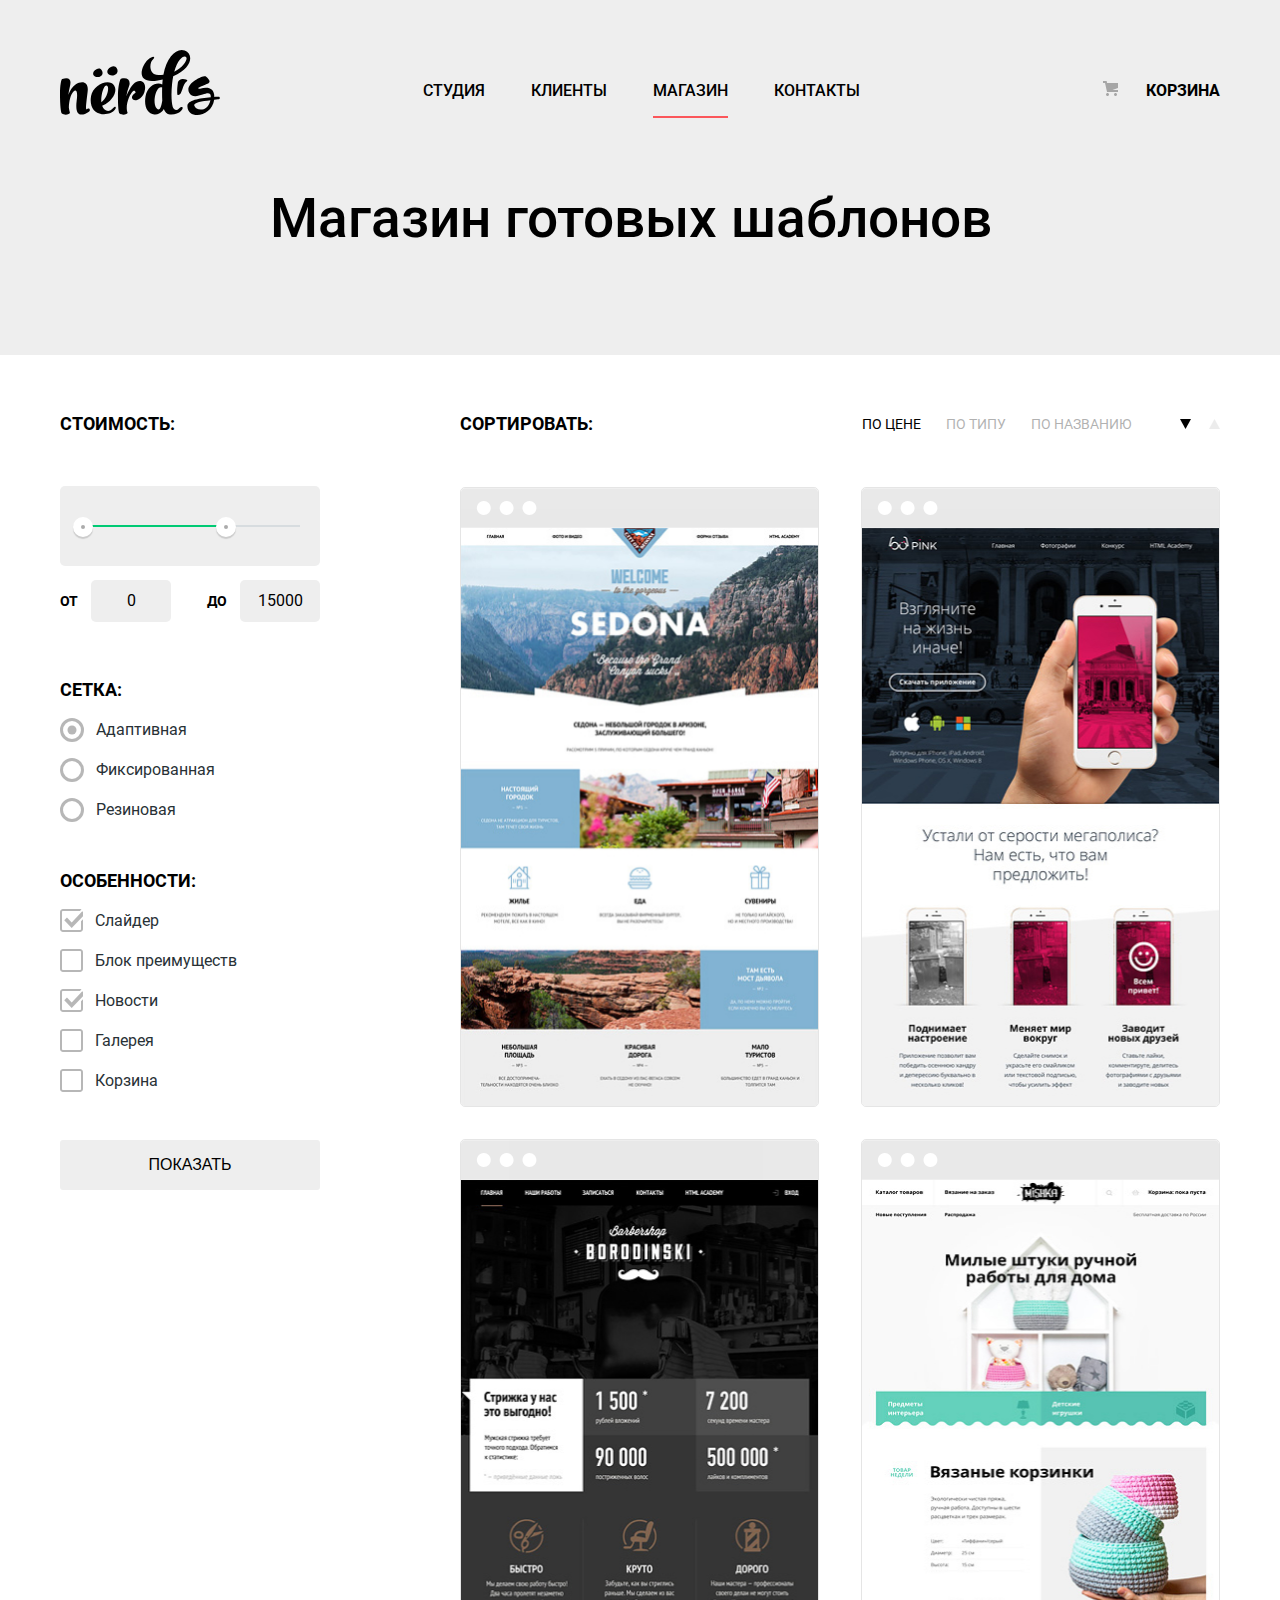
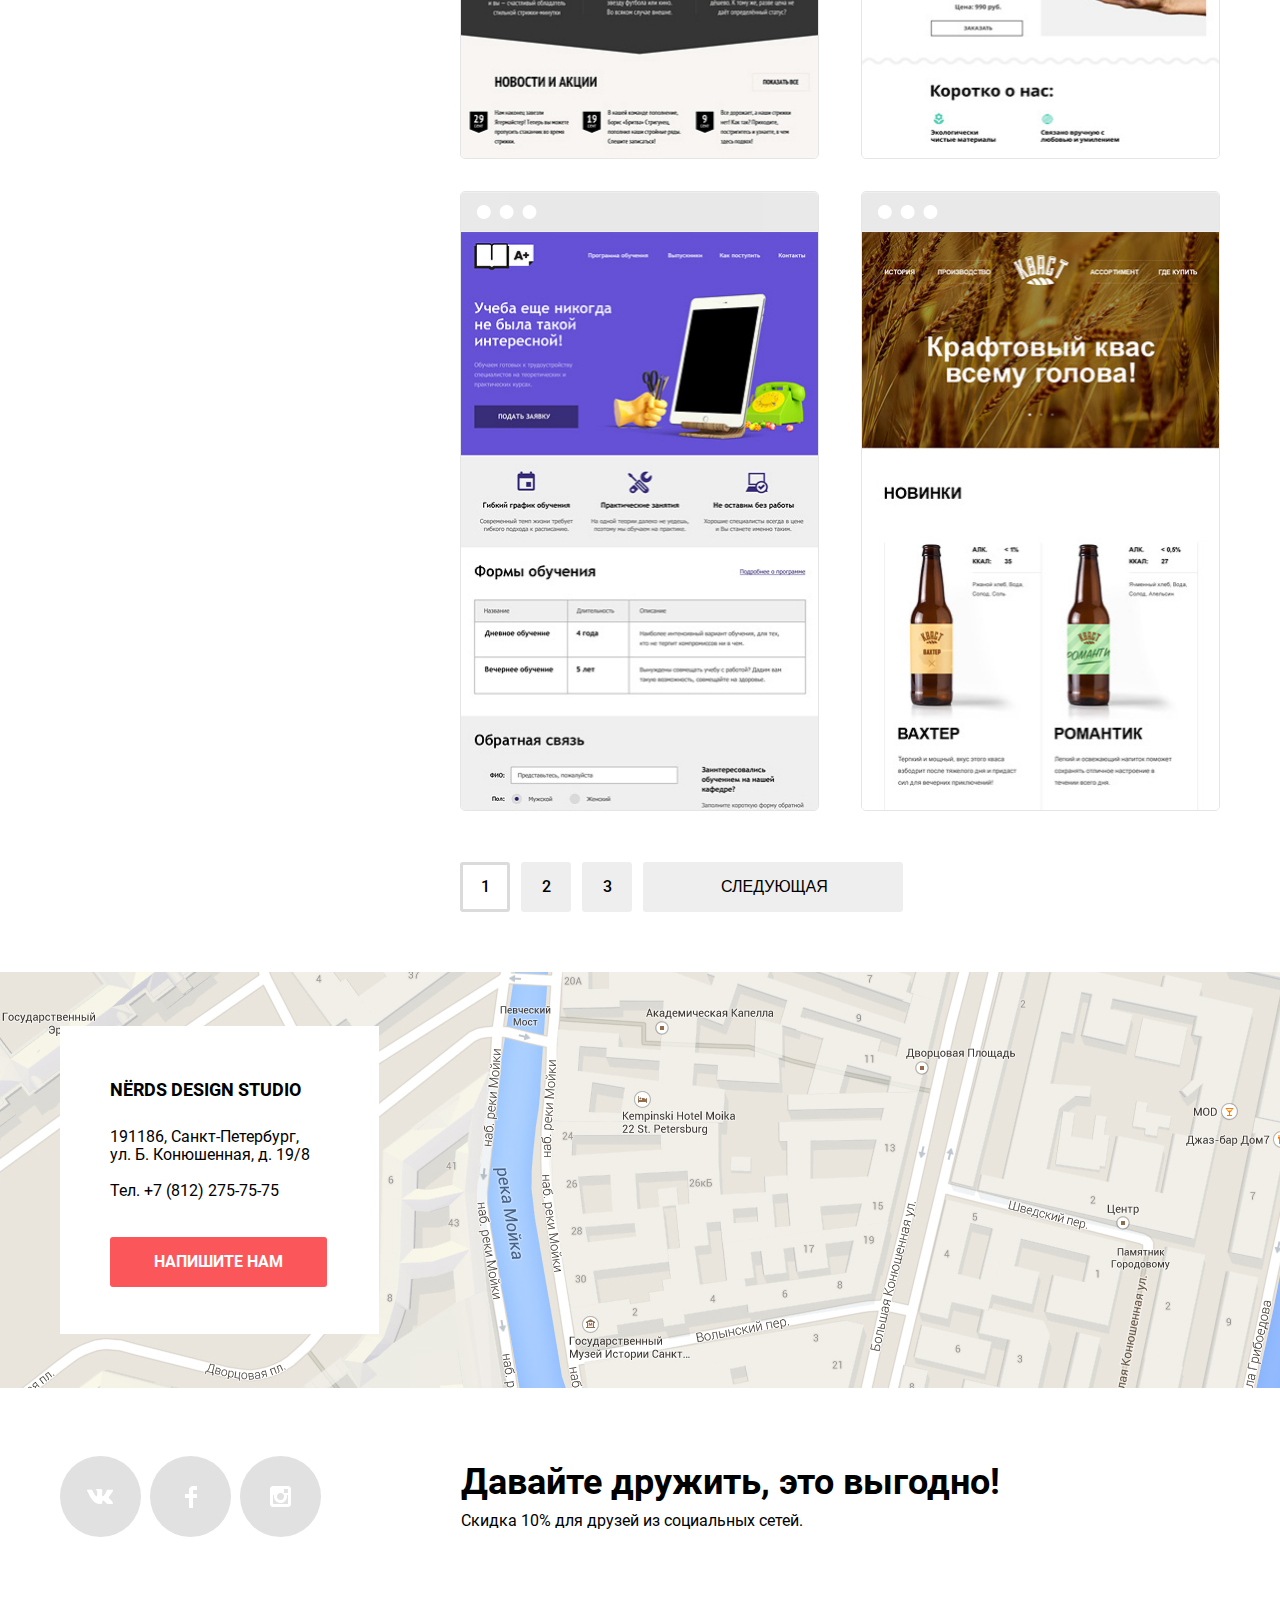
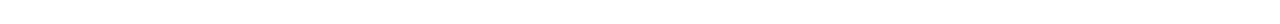
<file: catalog.html>
<!DOCTYPE html>
<html class="page" lang="ru">

<head>
  <meta charset="UTF-8">
  <title>Дизайн студия Нердс</title>
  <link rel="stylesheet" href="https://fonts.googleapis.com/css2?family=Roboto:wght@400;500;700&display=swap">
  <link rel="normalize.css" href="./normalize.css">
  <link rel="stylesheet" href="./css/style.css">
  <link rel="icon" href="./favicon.ico">
  <link rel="icon" href="./img/favicon32.svg" type="image/svg+xml">
  <link rel="apple-touch-icon" href="./img/favicon152.svg">
</head>

<body class="page-body">
  <header class="main-header main-header-catalog">
    <div class="container">
      <nav class="main-navigation">
        <a href="index.html" class="main-header-logo">
          <svg class="nerds-logo" width="160" height="66" viewBox="0 0 160 66" xmlns="http://www.w3.org/2000/svg">
            <path fill-rule="evenodd" clip-rule="evenodd"
              d="M48.031 24.783C51.682 28.757 59.647 25.158 57.062 19.861C55.336 16.305 52.75 17.13 50.904 18.041C47.208 19.82 46.509 23.088 48.031 24.783ZM42.105 22.002C44.481 26.868 37.168 30.173 33.813 26.523C32.415 24.968 33.058 21.963 36.449 20.33C38.146 19.494 40.522 18.734 42.105 22.002ZM157.936 50.374C156.715 50.5332 155.442 50.6425 154.221 50.7474L154.179 50.751V50.807C151.764 68.171 127.991 71.038 127.4 57.406C127.131 51.239 138.993 49.456 150.798 48.318C151.007 42.9112 147.233 44.1234 142.648 45.5959C137.829 47.1437 132.115 48.979 129.19 43.717C124.171 34.692 143.822 25.779 145.918 27.615C152.271 33.1766 149.4 34.2063 144.727 35.8824L144.539 35.95C135.049 39.36 138.748 40.057 140.028 39.676C147.597 37.423 154.394 38.636 154.34 47.993C154.955 47.9419 155.557 47.9025 156.154 47.8634L156.154 47.8634C156.807 47.8207 157.452 47.7784 158.097 47.722C160.403 47.507 160.564 50.157 157.936 50.374ZM150.422 51.13C141.298 52.158 133.409 53.566 134.269 56.485C135.985 62.058 147.846 63.303 150.422 51.13ZM117.79 34.23C116.975 39.88 116.996 45.881 117.678 45.918C118.012 45.937 119.982 45.572 120.617 44.411C121.226 43.2934 121.794 41.7543 122.388 40.141L122.388 40.1409L122.388 40.1409L122.388 40.1408L122.388 40.1407L122.388 40.1406L122.388 40.1405C123.586 36.8907 124.895 33.3397 126.883 32.324C129.725 30.873 118.795 27.279 117.79 34.23ZM28.883 62.666C20.964 68.004 14.664 66.825 16.671 51.818C18.121 40.914 15.723 40.297 13.549 42.376C10.704 45.073 8.921 52.099 8.865 58.788C9.12323 60.3951 9.45828 61.9889 9.869 63.564C10.203 65.194 4.962 66.879 1.895 64.575C0.837 63.79 0 55.865 0 45.131C0 36.307 1.171 30.236 2.23 29.956C10.259 27.765 11.542 31.304 9.813 37.937C9.12537 40.5343 8.65871 43.1851 8.418 45.861C10.091 41.197 12.489 37.376 15.221 35.688C22.637 31.024 28.826 33.215 27.655 42.489C25.648 59.069 25.481 61.316 27.265 60.024C29.496 58.45 30.945 61.262 28.883 62.666ZM41.766 65.142C47.176 65.761 52.807 64.074 54.982 60.59C56.821 57.667 55.316 56.655 53.197 59.015C48.737 64.131 44.109 61.826 42.158 56.655L42.66 56.487C52.082 52.721 57.992 42.493 54.257 36.704C49.126 28.723 33.069 35.86 31.061 47.045C29.221 57.386 34.016 64.299 41.766 65.142ZM41.377 53.172C47.232 49.013 49.183 39.852 47.566 37.267C45.838 34.57 42.492 38.784 41.321 49.013C41.21 50.474 41.21 51.878 41.377 53.172ZM77.125 51.051C79.188 50.376 81.494 48.499 83.091 45.992C83.538 45.289 83.914 44.657 84.43 43.012C84.3675 43.2111 84.3915 43.1204 84.4509 42.8953C84.5588 42.4863 84.7839 41.6335 84.82 41.271C84.82 41.215 84.876 40.932 84.932 40.822C86.157 33.965 81.921 30.086 76.065 33.009C72.776 34.638 68.706 40.822 66.253 47.51C66.866 43.912 67.925 40.484 69.096 37.111C71.103 31.154 67.368 28.119 60.956 29.862C59.896 30.143 57.945 37.955 57.945 46.779C57.945 57.513 58.503 63.695 59.562 64.483C62.628 66.843 68.092 65.101 67.535 63.527C67.3189 62.9291 67.1554 62.3284 66.9926 61.7303L66.977 61.673C66.977 61.504 66.977 61.335 66.922 61.167C65.861 54.196 69.933 44.532 73.278 41.946C74.17 41.215 75.396 41.721 75.564 43.632C72.832 44.981 71.94 47.342 71.94 48.353C71.94 51.107 74.727 51.781 77.125 51.051Z" />
            <path fill-rule="evenodd" clip-rule="evenodd"
              d="M113.207 27.161C112.726 29.6539 112.354 32.1666 112.092 34.692C111.033 44.752 111.48 53.688 112.705 57.678C113.431 59.815 116.162 62.624 118.783 59.701C121.626 56.498 124.75 58.352 120.957 62.117C118.617 64.422 114.268 65.995 109.918 65.545C106.795 65.152 104.9 63.13 103.784 60.04C103.34 60.938 102.837 61.725 102.224 62.342C100.105 64.535 97.539 65.772 94.25 65.434C87.613 64.704 83.712 57.511 85.551 47.281C87.503 36.49 96.87 32.556 102.279 35.424C102.391 34.075 102.502 32.725 102.614 31.32C102.642 31.1795 102.655 31.039 102.669 30.8985C102.683 30.758 102.697 30.6175 102.724 30.477C101.079 30.8387 99.424 31.1575 97.762 31.433C73.787 35.423 82.04 15.864 87.894 10.75C94.53 5.017 95.254 8.895 93.191 10.188C89.511 12.548 87.894 26.093 98.432 26.093C100.161 26.093 101.778 25.981 103.394 25.812C106.685 7.49 116.665 -1.391 124.75 1.532C133.726 4.792 132.779 19.067 113.207 27.161ZM102.279 51.554C102.055 48.012 102.055 44.022 102.112 39.918C102.112 39.6576 102.127 39.3974 102.141 39.1449C102.155 38.9068 102.168 38.6754 102.168 38.457C98.822 36.939 95.533 42.11 94.695 49.249C93.749 57.622 97.483 62.062 99.603 60.04C101.22 58.409 102.056 53.237 102.279 51.554ZM126.365 8.389C124.581 5.747 118.058 8.951 114.267 22.721C123.802 18.167 127.593 10.299 126.365 8.389Z" />
          </svg>
        </a>

        <div class="main-navigation-wrapper">
          <ul class="site-navigation">
            <li><a href="index.html">Студия</a></li>
            <li><a href="blank.html">Клиенты</a></li>
            <li><a href="catalog.html" class="active">Магазин</a></li>
            <li><a href="blank.html">Контакты</a></li>
          </ul>

        </div>
        <a href="blank.html" class="site-navigation-cart"><svg class="cart-icon" xmlns="http://www.w3.org/2000/svg"
            width="15" height="15" viewBox="0 0 15 15" fill="none">
            <path
              d="M4.5 15C5.32843 15 6 14.3284 6 13.5C6 12.6716 5.32843 12 4.5 12C3.67157 12 3 12.6716 3 13.5C3 14.3284 3.67157 15 4.5 15Z"
              fill="#A6A6A6" />
            <path
              d="M12.5 15C13.3284 15 14 14.3284 14 13.5C14 12.6716 13.3284 12 12.5 12C11.6716 12 11 12.6716 11 13.5C11 14.3284 11.6716 15 12.5 15Z"
              fill="#A6A6A6" />
            <path d="M15 2H4.07L3.648 0H0V2H2.031L4.016 11H15V9H9.441L15 6.951V2Z" fill="#A6A6A6" />
          </svg> Корзина</a>
      </nav>
      <h1 class="glav-h1">Магазин готовых шаблонов</h1>
    </div>

  </header>

  <main class="container flexbox">
    <section class="filter">
      <form action="https://echo.htmlacademy.ru" method="get">
        <fieldset class="filter-item">
          <legend class="features-title cost">Стоимость:</legend>
          <div class="range-filter">
            <div class="range-controls">
              <div class="scale">
                <div class="bar" style="
                  width:60%;
                  margin-left: 5%;"></div>
              </div>
              <div class="toggle toggle-min" tabindex="0" style="left: 5%;"></div>
              <div class="toggle toggle-max" tabindex="0" style="left: 60%;"></div>
            </div>
            <div class="price-controls">
              <label class="min-price">
                от <input type="text" name="min-price" value="0">
              </label>
              <label class="max-price">
                до <input type="text" name="max-price" value="15000">
              </label>
            </div>
          </div>
        </fieldset>
      </form>
      <fieldset class="grid">
        <legend class="features-title grid">Сетка:</legend>
        <ul class="radio">
          <li>
            <input class="radio-input" type="radio" name="grid" id="filter-adaptive" checked>

            <label class="point" for="filter-adaptive">
              <span class="custom-radio"></span>
              Адаптивная</label>
          </li>

          <li>
            <input class="radio-input" type="radio" name="grid" id="filter-fixed">

            <label class="point" for="filter-fixed">
              <span class="custom-radio"></span>
              Фиксированная</label>
          </li>

          <li>
            <input class="radio-input" type="radio" name="grid" id="filter-stretch">
            <label class="point" for="filter-stretch">
              <span class="custom-radio"></span>
              Резиновая</label>

          </li>
        </ul>
      </fieldset>

      <fieldset class="features">
        <legend class="features-title specificity">Особенности:</legend>
        <ul class="checkbox">
          <li>

            <input class="checkbox-input" type="checkbox" name="Слайдер" id="filter-slider" checked>
            <label class="point" for="filter-slider"> <span class="check-box"></span>
              Слайдер</label>
          </li>
          <li>

            <input class="checkbox-input" type="checkbox" name="Блок преимуществ" id="filter-advantages_block">
            <label class="point" for="filter-advantages_block"><span class="check-box"></span>
              Блок преимуществ</label>
          </li>
          <li>

            <input class="checkbox-input" type="checkbox" name="Новости" id="filter-news" checked>
            <label class="point" for="filter-news"><span class="check-box"></span>
              Новости</label>
          </li>
          <li>

            <input class="checkbox-input" type="checkbox" name="Галерея" id="filter-gallery">
            <label class="point" for="filter-gallery"><span class="check-box"></span>
              Галерея</label>
          </li>
          <li>

            <input class="checkbox-input" type="checkbox" name="Корзина" id="filter-basket">
            <label class="point" for="filter-basket"><span class="check-box"></span>
              Корзина</label>
          </li>

        </ul>
      </fieldset>
      <button type="submit" class="input-show">Показать</button>
    </section>

    <section class="gallery">
      <div class="sorting">
        <h2 class="sorting-title">Сортировать:</h2>
        <div class="sorting-list">
          <ul class="sorting-item">
            <li class="active">По цене</li>
            <li>По типу</li>
            <li>По названию</li>
          </ul>
          <svg class="icon-dir active" xmlns="http://www.w3.org/2000/svg" width="11" height="10" viewBox="0 0 11 10">
            <g>
              <path d="M5.5 10L0 0H11" />
            </g>
          </svg>
          <svg class="icon-dir" xmlns="http://www.w3.org/2000/svg" width="11" height="10" viewBox="0 0 11 10">
            <g>
              <path d="M5.5 0L0 10H11L5.5 0Z" />
            </g>
          </svg>
        </div>
      </div>

      <ul class="gallery-list">
        <li class="gallery-item">
          <a class="sale" href="#">
            <svg class="gallery-header" xmlns="http://www.w3.org/2000/svg" width="360" height="40" viewBox="0 0 360 40">
              <path xmlns="http://www.w3.org/2000/svg" fill-rule="evenodd" clip-rule="evenodd"
                d="M4 0H356C358.2 0 360 1.8 360 4V40H0V4C0 1.8 1.8 0 4 0ZM16.9288 23.5C18.1792 25.6658 20.4901 27 22.991 27C26.857 27 29.991 23.866 29.991 20C29.991 16.134 26.857 13 22.991 13C20.4901 13 18.1792 14.3342 16.9288 16.5C15.6784 18.6658 15.6784 21.3342 16.9288 23.5ZM46.002 27C43.5011 27 41.1902 25.6658 39.9398 23.5C38.6893 21.3342 38.6893 18.6658 39.9398 16.5C41.1902 14.3342 43.5011 13 46.002 13C49.8679 13 53.002 16.134 53.002 20C53.002 23.866 49.8679 27 46.002 27ZM62.9508 23.5C64.2012 25.6658 66.5121 27 69.0129 27C72.8789 27 76.0129 23.866 76.0129 20C76.0129 16.134 72.8789 13 69.0129 13C66.5121 13 64.2012 14.3342 62.9508 16.5C61.7003 18.6658 61.7003 21.3342 62.9508 23.5Z" />
            </svg>
            <img src="img/catalog-img-sedona1.jpg" width="359" Height="578" alt="Наши работы седона">
          </a>
          <div class="card">
            <div class="card-info">
              <a href="">
                <h2 class="card-title">Sedona</h2>
              </a>
              <p class="card-item">Информационный сайт для&nbsp;туристов</p>
              <a class="sale-button" href="#">
                9 900 ₽
              </a>
            </div>
          </div>
        </li>

        <li class="gallery-item">
          <a href="#">
            <svg class="gallery-header" xmlns="http://www.w3.org/2000/svg" width="360" height="40" viewBox="0 0 360 40">
              <path xmlns="http://www.w3.org/2000/svg" fill-rule="evenodd" clip-rule="evenodd"
                d="M4 0H356C358.2 0 360 1.8 360 4V40H0V4C0 1.8 1.8 0 4 0ZM16.9288 23.5C18.1792 25.6658 20.4901 27 22.991 27C26.857 27 29.991 23.866 29.991 20C29.991 16.134 26.857 13 22.991 13C20.4901 13 18.1792 14.3342 16.9288 16.5C15.6784 18.6658 15.6784 21.3342 16.9288 23.5ZM46.002 27C43.5011 27 41.1902 25.6658 39.9398 23.5C38.6893 21.3342 38.6893 18.6658 39.9398 16.5C41.1902 14.3342 43.5011 13 46.002 13C49.8679 13 53.002 16.134 53.002 20C53.002 23.866 49.8679 27 46.002 27ZM62.9508 23.5C64.2012 25.6658 66.5121 27 69.0129 27C72.8789 27 76.0129 23.866 76.0129 20C76.0129 16.134 72.8789 13 69.0129 13C66.5121 13 64.2012 14.3342 62.9508 16.5C61.7003 18.6658 61.7003 21.3342 62.9508 23.5Z" />
            </svg>
            <img src="img/catalog-img-pink1.jpg" width="359" Height="578" alt="Наши работы пинк">
          </a>
          <div class="card">
            <div class="card-info">
              <a href="">
                <h2 class="card-title">Pink app</h2>
              </a>
              <p class="card-item">Продуктовый лендинг приложения для iOS и Android</p>
              <a class="sale-button" href="#">
                9 900 ₽
              </a>
            </div>
          </div>
        </li>

        <li class="gallery-item">
          <a href="#">
            <svg class="gallery-header" xmlns="http://www.w3.org/2000/svg" width="360" height="40" viewBox="0 0 360 40">
              <path xmlns="http://www.w3.org/2000/svg" fill-rule="evenodd" clip-rule="evenodd"
                d="M4 0H356C358.2 0 360 1.8 360 4V40H0V4C0 1.8 1.8 0 4 0ZM16.9288 23.5C18.1792 25.6658 20.4901 27 22.991 27C26.857 27 29.991 23.866 29.991 20C29.991 16.134 26.857 13 22.991 13C20.4901 13 18.1792 14.3342 16.9288 16.5C15.6784 18.6658 15.6784 21.3342 16.9288 23.5ZM46.002 27C43.5011 27 41.1902 25.6658 39.9398 23.5C38.6893 21.3342 38.6893 18.6658 39.9398 16.5C41.1902 14.3342 43.5011 13 46.002 13C49.8679 13 53.002 16.134 53.002 20C53.002 23.866 49.8679 27 46.002 27ZM62.9508 23.5C64.2012 25.6658 66.5121 27 69.0129 27C72.8789 27 76.0129 23.866 76.0129 20C76.0129 16.134 72.8789 13 69.0129 13C66.5121 13 64.2012 14.3342 62.9508 16.5C61.7003 18.6658 61.7003 21.3342 62.9508 23.5Z" />
            </svg>
            <img src="img/catalog-img-barbershop1.jpg" width="359" Height="578" alt="Наши работы барбершоп">
          </a>
          <div class="card">
            <div class="card-info">
              <a href="#">
                <h2 class="card-title">Barbershop</h2>
              </a>
              <p class="card-item">Сайт салона красоты. Для мужчин, да.</p>
              <a class="sale-button" href="#">
                9 900 ₽
              </a>
            </div>
          </div>
        </li>

        <li class="gallery-item">
          <a href="#">
            <svg class="gallery-header" xmlns="http://www.w3.org/2000/svg" width="360" height="40" viewBox="0 0 360 40">
              <path xmlns="http://www.w3.org/2000/svg" fill-rule="evenodd" clip-rule="evenodd"
                d="M4 0H356C358.2 0 360 1.8 360 4V40H0V4C0 1.8 1.8 0 4 0ZM16.9288 23.5C18.1792 25.6658 20.4901 27 22.991 27C26.857 27 29.991 23.866 29.991 20C29.991 16.134 26.857 13 22.991 13C20.4901 13 18.1792 14.3342 16.9288 16.5C15.6784 18.6658 15.6784 21.3342 16.9288 23.5ZM46.002 27C43.5011 27 41.1902 25.6658 39.9398 23.5C38.6893 21.3342 38.6893 18.6658 39.9398 16.5C41.1902 14.3342 43.5011 13 46.002 13C49.8679 13 53.002 16.134 53.002 20C53.002 23.866 49.8679 27 46.002 27ZM62.9508 23.5C64.2012 25.6658 66.5121 27 69.0129 27C72.8789 27 76.0129 23.866 76.0129 20C76.0129 16.134 72.8789 13 69.0129 13C66.5121 13 64.2012 14.3342 62.9508 16.5C61.7003 18.6658 61.7003 21.3342 62.9508 23.5Z" />
            </svg>
            <img src="img/catalog-img-mishka1.jpg" width="359" Height="578" alt="Наши работы мишка">
          </a>
          <div class="card">
            <div class="card-info">
              <a href="#">
                <h2 class="card-title">Mishka</h2>
              </a>
              <p class="card-item">Интернет-магазин вязаных игрушек</p>
              <a class="sale-button" href="#">
                9 900 ₽
              </a>
            </div>
          </div>
        </li>

        <li class="gallery-item">
          <a href="#">
            <svg class="gallery-header" xmlns="http://www.w3.org/2000/svg" width="360" height="40" viewBox="0 0 360 40">
              <path xmlns="http://www.w3.org/2000/svg" fill-rule="evenodd" clip-rule="evenodd"
                d="M4 0H356C358.2 0 360 1.8 360 4V40H0V4C0 1.8 1.8 0 4 0ZM16.9288 23.5C18.1792 25.6658 20.4901 27 22.991 27C26.857 27 29.991 23.866 29.991 20C29.991 16.134 26.857 13 22.991 13C20.4901 13 18.1792 14.3342 16.9288 16.5C15.6784 18.6658 15.6784 21.3342 16.9288 23.5ZM46.002 27C43.5011 27 41.1902 25.6658 39.9398 23.5C38.6893 21.3342 38.6893 18.6658 39.9398 16.5C41.1902 14.3342 43.5011 13 46.002 13C49.8679 13 53.002 16.134 53.002 20C53.002 23.866 49.8679 27 46.002 27ZM62.9508 23.5C64.2012 25.6658 66.5121 27 69.0129 27C72.8789 27 76.0129 23.866 76.0129 20C76.0129 16.134 72.8789 13 69.0129 13C66.5121 13 64.2012 14.3342 62.9508 16.5C61.7003 18.6658 61.7003 21.3342 62.9508 23.5Z" />
            </svg>
            <img src="img/catalog-img-aplus1.jpg" width="359" Height="578" alt="Наши работы а плюс">
          </a>
          <div class="card">
            <div class="card-info">
              <a href="#">
                <h2 class="card-title">A plus</h2>
              </a>
              <p class="card-item">Лендинг курсов повышения квалификации</p>
              <a class="sale-button a-plus" href="#">
                9 900 ₽
              </a>
            </div>
          </div>
        </li>

        <li class="gallery-item">
          <a href="#">
            <svg class="gallery-header" xmlns="http://www.w3.org/2000/svg" width="360" height="40" viewBox="0 0 360 40">
              <path xmlns="http://www.w3.org/2000/svg" fill-rule="evenodd" clip-rule="evenodd"
                d="M4 0H356C358.2 0 360 1.8 360 4V40H0V4C0 1.8 1.8 0 4 0ZM16.9288 23.5C18.1792 25.6658 20.4901 27 22.991 27C26.857 27 29.991 23.866 29.991 20C29.991 16.134 26.857 13 22.991 13C20.4901 13 18.1792 14.3342 16.9288 16.5C15.6784 18.6658 15.6784 21.3342 16.9288 23.5ZM46.002 27C43.5011 27 41.1902 25.6658 39.9398 23.5C38.6893 21.3342 38.6893 18.6658 39.9398 16.5C41.1902 14.3342 43.5011 13 46.002 13C49.8679 13 53.002 16.134 53.002 20C53.002 23.866 49.8679 27 46.002 27ZM62.9508 23.5C64.2012 25.6658 66.5121 27 69.0129 27C72.8789 27 76.0129 23.866 76.0129 20C76.0129 16.134 72.8789 13 69.0129 13C66.5121 13 64.2012 14.3342 62.9508 16.5C61.7003 18.6658 61.7003 21.3342 62.9508 23.5Z" />
            </svg>
            <img src="img/catalog-img-kvast1.jpg" width="359" Height="578" alt="Наши работы квас">
          </a>
          <div class="card">
            <div class="card-info">
              <a href="#">
                <h2 class="card-title">Квас</h2>
              </a>
              <p class="card-item">Промо-сайт производителя крафтового кваса</p>
              <a class="sale-button" href="#">
                9 900 ₽
              </a>
            </div>
          </div>
        </li>
      </ul>
      <div class="pagination">
        <ul class="pagination-list">
          <li>
            <a class="pagination-number active">1</a>
          </li>
          <li>
            <a class="pagination-number" href="#">2</a>
          </li>
          <li>
            <a class="pagination-number" href="#">3</a>
          </li>
        </ul>
        <button class="button-next" type="button">Следующая</button>
      </div>
    </section>
  </main>

  <footer class="main-footer">
    <section class="main-footer-container">
      <div class="container">
        <div id="map" class="map">

        </div>
        <section class="contacts">
          <h3 class="contacts-title">NЁRDS DESIGN STUDIO</h3>
          <p class="contacts-paragraph">191186, Санкт-Петербург, <br>ул. Б. Конюшенная, д. 19/8&nbsp;

          </p>
          <p class="tel">
            <a class="contacts-phone " href="tel:+78122757575"> Тел. +7 (812) 275-75-75</a>
          </p>
          <a href="form.html" class="contacts-button">Напишите нам
          </a>
        </section>
      </div>
    </section>
    <section class="container footer-social-container">
      <div class="social-button">
        <ul class="social-list">
          <li class="social-item social-item-vk">
            <a href="#">Вконтакте</a>
          </li>
          <li class="social-item social-item-fb">
            <a href="#">Фейсбук</a>
          </li>
          <li class="social-item social-item-inst">
            <a href="#">Инстаграмм</a>
          </li>
        </ul>
      </div>
      <section class="footer-proposal">
        <h3>Давайте дружить, это выгодно!</h3>
        <p>Скидка 10% для друзей из социальных сетей.</p>
      </section>
    </section>
  </footer>
  <section class="modal">
    <!--<h2 class="visually-hidden">Попап перед картой:</h2>!-->
    <div class="write">
      <div class="close">
        <h3 class="write-title">Напишите нам</h3>
        <button class="modal-close" type="button" aria-label="Закрыть"></button>
      </div>

      <form class="write-form" action="https://echo.htmlacademy.ru" method="POST">
        <div class="write-item">
          <p class="item-paragraph">
            <label class="input-title" for="name">Ваше имя:</label>
            <input class="write-input write-input-name" id="name" type="text" name="name" placeholder="Имя Фамилия">
          </p>
          <p class="item-paragraph">
            <label class="input-title" for="email">Ваш email:</label>
            <input class="write-input write-input-email" id="email" type="email" name="email"
              placeholder="email@example.com">
          </p>
        </div>
        <p class="item-paragraph">
          <label class="input-title" for="text">Текст письма:</label><br>
          <textarea class="write-text" name="text" id="text" rows="5" placeholder="В свободной форме"></textarea>
        </p>
        <button class="button-send" type="submit">Отправить</button>
      </form>

    </div>
  </section>
  <script src="https://api-maps.yandex.ru/2.1/?lang=ru_RU" type="text/javascript"> </script>
  <script src="./js/script.js"></script>
</body>

</html>
</file>
<file: css/style.css>
@font-face {
  font-family: "roboto";
  src: url("../fonts/roboto.woff2") format("woff2"),
    url("../fonts/roboto.woff") format("woff");
  font-weight: 400;
  font-style: normal;
}

@font-face {
  font-family: "roboto";
  src: url("../fonts/robotobold.woff2") format("woff2"),
    url("../fonts/robotobold.woff") format("woff");
  font-weight: 700;
  font-style: normal;
}

/* Variables*/
:root {
  --basic-white: #FFFFFF;
  --basic-black: #000000;
  --basic-extra: #FB565A;
  --bacic-extra-middle: #E74246;
  --bacic-extra-dark:#D7373B;
  --basic-green: #00CA74;
  --bacic-green-middle:#00BC6C;
  --bacic-green-dark:#00AA62;
  --basic-yollow: #EFC849;
  --bacic-yollow-middle:#EAB534;
  --bacic-yollow-dark:#E5A722;
  --bacic-grey: #666666;
  --bacic-light-grey: #EEEEEE;
  --bacic-middle-grey:  #A6A6A6;
  --bacic-dark-grey: #283136;
  --bacic-height-grey:#DFDFDF;
  --bacic-min-grey:#E1E1E1;
  --bacic-active-grey: #d5d5d5;
  --bacic-space-grey:#4D4D4D;
  --bacic-range-grey:#ABABAB;
  --bacic-scale-grey:#D7DCDF;
  --bacic-pagination-grey:#DBDBDB;
  --bacic-write-grey:#D7DCDE;
  --bacic-write-input-grey:#B4B9BB;
  --bacic-slide-grey:#C1C1C1;
  --bacic-icon-fill-grey:#A6A6A6;
  --bacic-max-grey:#444444;
}

.visually-hidden {
  position: absolute;
  clip: rect(0 0 0 0);
  width: 1px;
  height: 1px;
  margin: -1px;
}

/* Global*/
.page-body {
  min-width: 1157px;
  margin: 0%;
  padding: 0%;
  font-family: "roboto", "Arial", sans-serif;
  font-size: 14px;
  line-height: 24px;
  font-weight: 700;
  color: var(--basic-black);
  background-color: var(--basic-white);
  background-image: none;
  background-position: top center;
  background-repeat: no-repeat;
  min-height: 100%;
  display: grid;
  grid-template-rows: min-content 1fr min-content;
  align-content: start;
}

.page {
  height: 100%;
}


a {
  color: inherit;
  text-decoration: none;
}

img {
  max-width: 100%;
  vertical-align: middle;
}

/* Main */


.main-navigation-wrapper {
  display: flex;
  align-items: center;
  margin-top: 10px;
  margin-right: 40px;
  max-width: 50%;
}

.main-navigation {
  display: flex;
  align-items: center;
  justify-content: space-between;
  text-transform: uppercase;
  padding-top: 49px;
}

.site-navigation-cart {
  font-size: 16px;
  margin-top: 10px;
}

.site-navigation {
  font-weight: 500;
  font-style: normal;
  font-size: 16px;
  padding-left: 0px;
  list-style: none;
  display: flex;
  flex-wrap: wrap;
  line-height: 30px;
  color: var(--basic-black--);
  background-color: transparent;
}

.site-navigation li {
  margin-right: 46px;
}

.site-navigation li:last-child {
  margin-right: 0;
}

.site-navigation a,
.site-navigation-cart,
.site-navigation li {
  position: relative;
  color: var(--basic-black--);
  transition: 0.15s;
}

.site-navigation-cart:hover,
.site-navigation-cart:focus {
  color: var(--basic-extra);
}

.site-navigation a:hover {
  color: var(--basic-extra);
}

.site-navigation a:active,
.site-navigation-cart:active {
  color: rgba(0, 0, 0, 0.3);
}

.site-navigation a.active:before,
.site-navigation-cart.active:before {
  content: "";
  display: block;
  width: 100%;
  position: absolute;
  top: 125%;
  border-bottom: var(--basic-extra) 2px solid;
  padding-bottom: 12px;
}

.cart-icon {
  padding-right: 24px;
}

.main-header {
  left: 0px;
  top: 0px;
  align-items: center;
  margin-bottom: 0px;
  background: var(--bacic-light-grey);
  min-height: 355px;
  margin-bottom: 81px;

}

.main-header-catalog {
  margin-bottom: 57px;
}

.slide {
  display: grid;
  grid-template-columns: 1fr 1fr;
  position: relative;
  padding-bottom: 40px;
}

.slide-hidden {
  display: none;
}

.nerds-slide {
  width: 760px;
  object-fit: contain;
  position: absolute;
  right: 0px;
  bottom: 0px;
}

.glav {
  font-style: normal;
  font-weight: 500;
  font-size: 55px;
  line-height: 55px;
  margin-top: 70px;
  margin-bottom: 27px;

}

.glav-p {
  font-style: normal;
  font-weight: normal;
  font-size: 16px;
  line-height: 24px;
  margin-bottom: 0px;
  max-width: 366px;
}

.glav-p-wide {
  max-width: 435px;
}

.icon-dir {
  transition: 0.25s;
  fill:  var(--bacic-icon-fill-grey);
  cursor: pointer;
  opacity: 0.2;
  margin-right: 18px;
}

.icon-dir:last-child {
  margin-right: 0;
}

.icon-dir:hover {
  fill:  var(--bacic-icon-fill-grey);
  opacity: 1;
}

.icon-dir:active,
.icon-dir:focus {
  fill: var(--basic-black);
  opacity: 1;
}

.icon-dir.active {
  fill:  var(--basic-black);
  opacity: 1;
}

.sorting {
  margin-bottom: 51px;
  font-weight: 400;
  padding-left: 0px;
  display: flex;
  justify-content: space-between;

}

.sorting-item {
  cursor: pointer;
  line-height: 18px;
  text-transform: uppercase;
  display: flex;
  column-gap: 25px;
  justify-content: space-between;
  list-style: none;
  transition: 0.25s;
  margin-right: 48px;
  margin-top: 0;
  margin-bottom: 0;
}

.sorting-item li {
  opacity: 0.3;
  white-space: nowrap;
}

.sorting-item li:hover,
.sorting-item li:focus {
  opacity: 0.6;

}

.sorting-item li:active,
.sorting-item li:focus {
  opacity: 1;
  color: var(--basic-black);
}

.sorting-item li.active {
  opacity: 1;
  color:  var(--basic-black);
}

.sorting-list {
  display: flex;
  align-items: center;

}

/* container*/
.container {
  width: 1160px;
  margin: 0;
  margin-right: auto;
  margin-left: auto;
  padding: 0 10px;
}

.flexbox {
  display: flex;
  flex-wrap: nowrap;
  justify-content: space-between;
  align-items: flex-start;
}


/* Offers*/

.offers {
  margin-bottom: 83px;
  list-style: none;

}

.offers-list {
  font-weight: normal;
  display: grid;
  grid-template-columns: 1fr 1fr 1fr;
  margin: 0;
  padding: 0;
  column-gap: 100px;
  list-style: none;
  margin-right: 60px;

}

.offers-item {
  font-style: normal;
  font-weight: normal;
  font-size: 16px;
  line-height: 24px;

}

.offers-illustration {
  margin-bottom: 20px;
}

.offers-item p {
  padding-right: 20px;
  margin-bottom: 32px;
}

/*Benefits*/

.benefist {
  box-sizing: border-box;
  display: grid;
  grid-template-columns: 1fr 1fr;
  padding: 0;
  border-top: 2px solid var(--bacic-light-grey);
  border-bottom: 2px solid var(--bacic-light-grey);
  padding-top: 36px;
  padding-bottom: 73px;
}

.benefist-description {
  width: 660px;
  font-style: normal;
  font-weight: normal;
  font-size: 16px;
  line-height: 24px;
  padding-top: 34px;
}

.description {
  font-size: 45px;
  line-height: 45px;
  margin-top: 0;
  margin-bottom: 34px;
  font-weight: 500;
}

.paragraph-description {
  font-weight: 400;
  line-height: 24px;
  font-size: 16px;
  color: var(--bacic-dark-grey);
  margin-top: 0;
  margin-bottom: 40px;
}

.services-list-title {
  font-size: 16px;
  text-transform: uppercase;
  line-height: 24px;
  margin-top: 0;
  margin-bottom: 24px;
}

.services-list {
  margin: 0px;
  padding: 0px;
}


.services-list h2 {
  margin-left: 0px;
  padding-left: 0px;
  font-size: 16px;
  text-transform: uppercase;
  line-height: 24px;
  color:  var(--bacic-dark-grey);
  font-weight: 700;
}

.paragraph-list {
  text-transform: uppercase;
  font-size: 16px;
  margin-bottom: 22px;
  margin-top: 0;
  text-align: center;
}

.services-item {
  list-style: none;
  color:  var(--bacic-dark-grey);
  margin-bottom: 24px;
  display: flex;
  align-items: center;
}

.services-item:last-of-type {
  margin-bottom: 0;
}

.services-item::before {
  content: "";
  display: block;
  width: 25px;
  height: 2px;
  background: var(--basic-extra);
  margin-right: 10px;
  flex-shrink: 0;
}

.list-style {
  width: 25px;
  height: 2px;

}

/*advantages*/

.container-img {
  margin-bottom: 36px;
}

.advantages {
  margin-left: 140px;
  padding: 0;
  width: 358px;
  height: 413px;

}

.paragraph-item {
  color:  var(--bacic-dark-grey);
  font-size: 16px;
  line-height: 18px;
  margin: 0;
  font-weight: 400;

}

.advantages-item sup {
  font-size: 26px;
}

.advantages-item h3 {
  font-weight: 700;
  font-size: 45px;
  line-height: 64px;
  margin-bottom: 12px;
  margin-top: 0px;
}

.advantages-container {
  display: block;
}

.advantages-item {
  font-style: normal;
  font-weight: normal;
  font-size: 16px;
  padding: 0px;
  margin: 0px;
}

.advantages-list {
  display: grid;
  grid-template-columns: 1fr 1fr 1fr;
  list-style: none;
  margin-top: 0;
  padding: 0px;
}

.main-footer-container {
  background-image: url("../img/map1.png");
  margin-bottom: 68px;
  position: relative;
  min-height: 416px;
  display: flex;
  align-items: center;
  padding: 20px 0;
  box-sizing: border-box;
}

section.contacts {
  z-index: 1;
  position: relative;
  background: var(--basic-white);
  width: 319px;
  padding: 35px 50px 47px;
  box-sizing: border-box;


}

.contacts-title {
  font-size: 18px;
  line-height: 30px;
  text-transform: uppercase;
  font-weight: 700;
  margin-top: 14px;
  margin-bottom: 23px;
}

.tel {
  margin-bottom: 34px;
}

.map {
  width: 100%;
  position: absolute;
  top: 0px;
  left: 0px;
  right: 0px;
  bottom: 0px;
}

.main {
  margin-bottom: 80px;
}

.partners-list {
  border-bottom: solid 2px var(--bacic-light-grey);
  align-items: center;
  display: flex;
  flex-wrap: wrap;
  justify-content: space-between;
  padding-left: 32px;
  padding-right: 43px;
  margin: 0px;
  padding-top: 48px;
  padding-bottom: 41px;
}


.partners-item {
  display: flex;
  align-items: center;
  
}


.partners-item-two {
  padding-right: 6px;
}

.partners-item-three {
  padding-right: 25px;
}

.partners-item::before {
  content: "";
  display: block;
  width: 52px;
  height: 2px;
  margin-right: 7px;
  transform: translate(-27px, -8px) rotate(90deg);
  background: var(--bacic-light-grey);
}

.partners-item:first-child:before {
  display: none;
}

/* Button */


.contacts-button {
  border-radius: 3px;
  font: normal;
  font-size: 16px;
  line-height: 18px;
  color: var(--basic-white);
  background-color: var(--basic-extra);
  border: none;
  text-transform: uppercase;
  vertical-align: middle;
  padding-block-start: 16px;
  padding-block-end: 16px;
  padding-left: 44px;
  padding-right: 44px;
  transition: 0.25s;
  display: inline-block;
}

.contacts-button:hover {
  background-color: var(--bacic-extra-middle);
}

.button-more {
  background: var(--basic-extra);
  border-radius: 3px;
  font-size: 16px;
  line-height: 18px;
  color: var(--basic-white);
  border: none;
  text-transform: uppercase;
  padding-block-start: 17px;
  padding-block-end: 17px;
  padding-left: 54px;
  padding-right: 54px;
  display: inline-block;
  margin-block-start: 38px;
  margin-block-end: 39px;
  transition: 0.25s;
  vertical-align: middle;

}

.button-more:hover {
  background-color: var(--bacic-extra-middle);
}

.button-more:active {
  box-shadow: inset 0px 3px 0px rgba(0, 1, 1, 0.1);
  background-color: var(--bacic-extra-dark);
  color: rgba(255, 255, 255, 0.3);
}

.input-show {
  background: var(--bacic-light-grey);
  border-radius: 3px;
  font-size: 16px;
  color: var(--basic-black);
  border: none;
  padding-block-start: 16px;
  padding-block-end: 16px;
  padding-left: 88px;
  padding-right: 88px;
  display: inline-block;
  margin-right: 0px;
  width: 260px;
  transition: 0.25s;
  vertical-align: middle;
}

.input-show:hover {
  background-color: var(--bacic-height-grey);
}

.nerds-logo:hover {
  transition: 0.25s;
  opacity: 0.7;

}

.nerds-logo:active {
  opacity: 0.3;
  transition: 0.20s;
}

.button {
  text-transform: uppercase;
  font: inherit;
  text-align: center;
  color: var(--basic-white);
  vertical-align: middle;
  text-transform: uppercase;
  border: none;
  padding-block-start: 14px;
  padding-block-end: 14px;
  padding-left: 40px;
  padding-right: 40px;
  border-radius: 3px;
  transition: 0.25s;
  display: inline-block;
}

.button:active {
  box-shadow: inset 0px 3px 0px rgba(0, 1, 1, 0.1);
  color: rgba(255, 255, 255, 0.3);
}

.button-red {
  background-color: var(--basic-extra);
}

.button-red:hover {
  background-color: var(--bacic-extra-middle);
}

.button-red:active {
  background-color: var(--bacic-extra-dark);
}

.button-green {
  background-color: var(--basic-green);
}

.button-green:hover {
  background-color: var(--bacic-green-middle);
}

.button-green:active {
  background-color: var(--bacic-green-dark);
}


.button-yellow {
  background-color: var(--basic-yollow);
}

.button-yellow:hover {
  background-color: var(--bacic-yollow-middle);
}

.button-yellow:active {
  background-color: var(--bacic-yollow-dark);
}


.button-send {
  font: inherit;
  text-align: center;
  color: var(--basic-white);
  vertical-align: middle;
  background-color: var(--basic-extra);
  border: none;
  text-transform: uppercase;
}

.offers-item h3 {
  text-transform: uppercase;
  font-size: 24px;
  line-height: 30px;
  margin-top: 0;
  margin-bottom: 16px;
}

/* Footer */


.main-footer {
  position: relative;
  overflow: hidden;
  margin-bottom: 76px;
}

.footer-social ul {
  list-style: none;
}

.footer-social {

  text-align: left;
  display: flex;
  align-items: center;
  justify-content: space-between;

}



.footer-social-container {
  position: relative;
  background-color: var(--basic-white);
  display: flex;
}

/* Social button*/
.social-button {
  margin-right: 140px;
}

.social-item {
  margin-right: 9px;
  height: 81px;
  width: 81px;
  border-radius: 50%;
  background-color: var(--bacic-min-grey);
  white-space: nowrap;
  text-indent: 100%;
  overflow: hidden;
  display: block;
  cursor: pointer;
  transition: 0.25s;
  background-repeat: no-repeat;
  background-position-x: 50%;
  background-position-y: 50%;
}

.social-item:last-child {
  margin-right: 0;
}

.social-item-vk {
  background-image: url(../img/vk.png);
}

.social-item-inst {
  background-image: url(../img/inst.png);
}

.social-item-fb {
  background-image: url(../img/fb.png);
}

.social-item:hover {
  background-color: var(--bacic-extra-middle);
}

.social-item:active {
  background-color: var(--bacic-extra-dark);
  background-image: rgba(255, 255, 255, 0.3);
  box-shadow: inset 0px 3px 0px rgba(0, 1, 1, 0.1);
}

.footer-proposal {
  padding-top: 14px;
}

.footer-proposal h3 {
  font-size: 36px;
  margin: 0px;
}

.footer-proposal p {
  font-size: 16px;
  font-style: normal;
  line-height: 22px;
  font-weight: 400;
}


.social-list {
  margin-top: 0px;
  margin-bottom: 0;
  display: flex;
  padding-left: 0px;
}



.contacts-paragraph,
.contacts-phone {
  margin-bottom: 15px;
  color: var(--bacic-extra);
  font-weight: 400;
  font-size: 16px;
  line-height: 18px;
}

/*Catalog*/
.glav-h1 {
  width: 727px;
  font-weight: 500;
  text-align: center;
  font-size: 55px;
  font-style: normal;
  padding-top: 32px;
  padding-left: 207px;
  padding-right: 227px;
  line-height: 55px;
}

.radio {
  padding-left: 0px;
  margin-top: 0px;
  margin-bottom: 44px;
}

.checkbox {
  margin-top: 13px;
  margin-bottom: 0;
  padding: 0;
}


.radio li,
.checkbox li {
  line-height: 20px;
  font-size: 16px;
  font-weight: 400;
  color: var(--bacic-dark-grey);
  list-style: none;
  margin-bottom: 16px;
}

.checkbox li {
  margin-bottom: 17px;
}

.checkbox li:last-child {
  margin-bottom: 0;
}


.checkbox-input {
  padding-left: 2.2em;
  -webkit-appearance: none;
  -moz-appearance: none;
  position: absolute;
}

.check-box {
  width: 23px;
  height: 23px;
  background-image: url(../img/checkbox-off.svg);
  opacity: 0.4;
  cursor: pointer;
  margin-right: 12px;
}

.check-box:hover {
  opacity: 1;
}

.checkbox-input:checked+label .check-box {

  background-image: url(../img/checkbox-on.svg);

}

.checkbox-input:disabled+label {
 
  opacity: 0.2;
}

.point {
  margin-bottom: 0px;
  cursor: pointer;
  display: flex;
  align-items: center;
}


.custom-radio {
  opacity: 0.4;
  cursor: pointer;
  position: relative;
  display: inline-block;
  width: 18px;
  height: 18px;
  background: var(--basic-white);
  border: 3px solid  var( --bacic-space-grey);;
  border-radius: 50%;
  vertical-align: text-top;
  margin-right: 12px;
  transition: 0.25s;
}

.custom-radio:hover{
  opacity: 1;
}


.radio-input {
  padding-left: 0px;
  position: absolute;
  -webkit-appearance: none;
  -moz-appearance: none;
}

.custom-radio::before {
  content: "";
  display: inline-block;
  width: 9px;
  height: 9px;
  background:  var( --bacic-space-grey);;
  border-radius: 50%;
  position: absolute;
  left: 50%;
  top: 50%;
  transform: translate(-50%, -50%) scale(0);
  transition: 0.2s ease-in;
  vertical-align: middle;

}

.radio-input:checked+label .custom-radio::before {
  transform: translate(-50%, -50%) scale(1);
}
.radio-input:focus + label .custom-radio{
  opacity: 1;
}
.radio-input:disabled+label {
  opacity: 0.2;
}

.input-show {
  cursor: pointer;
  transition: 0.25s;
  margin-top: 48px;
  text-transform: uppercase;
  font-weight: 500;
  font-size: 16px;
  line-height: 18px;
}

.input-show:hover {
  background-color: var(--bacic-height-grey);
}

.input-show:active {
  background-color: var(--bacic-active-grey);
  color: rgba(0, 0, 0, 0.3);
  box-shadow: inset 0px 3px 0px rgba(0, 1, 1, 0.1);
}

.popap {
  border: 1px solid var(--basic-black);
  max-width: 651px;
  max-height: 379;
  padding-left: 10px;
}


.cost {
  width: 50px;
  display: grid;
  grid-template-columns: 1fr;

}

.gallery {
  max-width: 760px;


}

.gallery-item {
  width: 359px;
  min-height: 578px;
  margin-bottom: 32px;
  border: 1px solid rgba(0, 0, 0, 0.1);
  box-sizing: border-box;
  border-radius: 5px;
  position: relative;
  transition: 0.25s;
  overflow: hidden;
}

.gallery-item:hover {
  box-shadow: 0px 6px 15px rgba(0, 1, 1, 0.25);
  border: 1px solid transparent;
}

.gallery-list {
  display: flex;
  flex-wrap: wrap;
  padding: 0px;
  margin: 0px;
  list-style: none;
  justify-content: space-between;
  margin-bottom: 19px;


}

.filter {
  width: 260px;
}

.features-title {
  margin-bottom: 50px;
  padding: 0px;
  text-transform: uppercase;
  font-size: 18px;
  line-height: 30px;
  font-weight: 700;
}

.grid {
  margin-bottom: 13px;
}

.specificity {
  margin-bottom: 0px;
}


.fieldset ul {
  padding: 0px;
  margin: 0px;
  list-style: none;
  line-height: 19px;
}

.pagination {
  display: flex;
  align-items: center;
  margin-bottom: 60px;
}

.pagination-number {
  background: var(--bacic-light-grey);
  border-radius: 3px;
  font-weight: 500;
  line-height: 18px;
  font-size: 16px;
  color:  var(--basic-black);
  height: 50px;
  width: 50px;
  display: flex;
  align-items: center;
  justify-content: center;
  margin-right: 11px;
  box-sizing: border-box;
  transition: 0.25s;
}

.pagination-number:hover,
.pagination-number:focus {
  background-color: var(--bacic-height-grey);
}

.pagination-number:active {
  box-shadow: inset 0px 3px 0px rgba(0, 1, 1, 0.1);
  background-color:  var(--bacic-active-grey);
  color: rgba(0, 0, 0, 0.3);
}

.pagination-number.active {
  background: rgba(0, 0, 0, 0.0001);
  border: 3px solid  var(--bacic-pagination-grey);
}

.pagination-list {
  margin-bottom: 0;
  margin-top: 0px;
  display: flex;
  padding-left: 0px;
  list-style: none;

}

.button-next {
  background:  var(--bacic-light-grey);
  border-radius: 3px;
  font-weight: 500;
  font-size: 16px;
  color:  var(--basic-black);
  border: none;
  padding-block-start: 16px;
  padding-block-end: 16px;
  padding-left: 78px;
  padding-right: 78px;
  display: inline-block;
  width: 260px;
  transition: 0.25s;
  text-transform: uppercase;
  cursor: pointer;
}

.button-next:hover {
  background-color: var(--bacic-height-grey);
}

.button-next:active {
  box-shadow: inset 0px 3px 0px rgba(0, 1, 1, 0.1);
  background-color: var(--bacic-active-grey)
  color: rgba(0, 0, 0, 0.3);
  border: none;
}

.filter fieldset {
  padding: 0px;
  margin-left: 0px;
  margin-bottom: 0px;
  border: none;
  margin-right: 0px;


}


.cost {

  width: 208px;

}

.gallery-header {
  fill:  var( --bacic-space-grey);
  opacity: 0.12;
  vertical-align: top;
  transition: 0.25s;
  width: 100%;
}

.gallery-item:hover .gallery-header {
  opacity: 1;
}


.partners-group {
  opacity: 0.2;
  transition: 0.25s;
}

.partners-a:hover .partners-group {
  opacity: 1;
}

.partners-a:active .partners-group{
  opacity: 0.1;
}

.partners-group-image {
  opacity: 0.2;
  transition: 0.25s;
}

.partners-group-image:hover {
  opacity: 1;
  
}

.partners-group-image:active{
  opacity: 0.1;
}

.filter-item {
  margin: 0px;
  padding: 0px;
  border: none;
}

.range-filter {
  width: 260px;
  margin-bottom: 53px;
}

.filter-item legend {
  font-size: 18px;
  line-height: 24px;
  text-transform: uppercase;
  font-weight: 700;
}

.range-controls {
  height: 41px;
  background-color: var(--bacic-light-grey);
  border-radius: 5px;
  padding-top: 39px;
  padding-right: 20px;
  padding-left: 20px;
  position: relative;
  margin-bottom: 14px;
}

.range-controls .bar {

  height: 2px;
  background:  var(--basic-green);
}

.range-controls .toggle {
  position: absolute;
  top: 31px;
  left: 0px;
  width: 4px;
  height: 4px;
  padding: 0px;
  border: 8px solid var(--basic-white);
  background-color:  var(--bacic-range-grey);
  border-radius: 50%;
  box-shadow: 0px 2px 1px rgba(0, 0, 0, 0.15);
  cursor: pointer;
}

.range-controls .toggle-min {
  left: 18px;
}

.range-controls .toggle-max {
  left: 160px;
}

.range-controls .scale {
  height: 2px;
  background:  var(--bacic-scale-grey);
}

.price-controls input {
  font-family: inherit;
  font-size: 16px;
  font-weight: 400;
  line-height: 22px;
  width: 60px;
  padding: 10px;
  margin-left: 10px;
  text-align: center;
  color:  var(--basic-black);
  border: none;
  border-radius: 5px;
  background:  var(--bacic-light-grey);
  text-transform: uppercase;
}

.price-controls {
  display: flex;
  justify-content: space-between;
}

.price-controls label {
  text-transform: uppercase;
}

.modal {
  position: fixed;
  left: 50%;
  top: 50%;
  transform: translate(-50%, -50%);
  z-index: 1;
  width: 100%;
  max-width: 960px;
  display: none;
}

.modal-show {
  display: block;
  animation: bounce 0.6s;
}

.modal-error {
  animation: shake 0.6s;
}


.write-title {
  margin-top: 0;
  margin-bottom: 0;
  font-weight: 700;
  font-size: 45px;
  line-height: 53px;
}

.input-title {
  margin-bottom: 8px;
  display: inline-block;
  font-size: 16px;
  line-height: 18px;
  vertical-align: middle;
}

.modal-close {
  border: none;
  border: none;
  transform: translateX(50%);
  background-image: url("../img/close.svg");
  background-color: var(--basic-white);
  display: block;
  padding: 0px;
  cursor: pointer;
  width: 21px;
  height: 21px;
  opacity: 0.3;
  transition: 0.25s;
}

.modal-close:hover {
  opacity: 1;
}

.modal-close:active {
  opacity: 0.1;

}

.close {
  align-items: center;
  display: flex;
  justify-content: space-between;
  margin-bottom: 36px;
}

.item-paragraph {
  margin: 0;
  padding: 0;
  flex: 1;
}

.write {
  bottom: auto;
  padding-left: 100px;
  padding-top: 63px;
  padding-right: 100px;
  padding-bottom: 84px;
  background: var(--basic-white);
  box-shadow: 0px 20px 40px rgba(0, 0, 0, 0.4);
  box-sizing: border-box;
}

.write-item {
  display: flex;
  justify-content: space-between;
  flex-wrap: nowrap;
  column-gap: 40px;
  margin-bottom: 32px;
}


.write-input {
  font-family: inherit;
  border: 2px solid  var(--bacic-write-grey);
  border-radius: 3px;
  width: 100%;
  font-size: 16px;
  line-height: 18px;
  color:  var(--bacic-max-grey);
  opacity: 0.5;
  align-items: center;
  padding: 14px;
  transition: 0.25s;
  box-sizing: border-box;
}

.write-input:hover {
  border-color:  var(--bacic-write-input-grey);
}

.write-input:focus {
  border-color:  var(--bacic-write-input-grey);
  color:  var(--basic-black);
  opacity: 1;
}

.write-input:not(:focus):not(:placeholder-shown):invalid {
  border-color:  var(--bacic-extra-middle);
  color:  var(--bacic-extra-middle);
  opacity: 1;
}

.write-text {
  font-family: inherit;
  font-size: 16px;
  line-height: 18px;
  color:  var(--bacic-max-grey);
  opacity: 0.5;
  align-items: center;
  width: 100%;
  padding: 14px;
  border: 2px solid  var(--bacic-write-grey);
  border-radius: 3px;
  transition: 0.25s;
  box-sizing: border-box;
  resize: none;
}

.write-text:hover {
  border-color:  var(--bacic-write-input-grey);
}


.write-text:focus {
  border-color:  var(--bacic-write-input-grey);
  color:  var(--basic-black);
  opacity: 1;
}


.button-send {
  background: var(--basic-extra);
  border-radius: 3px;
  font: normal;
  font-size: 16px;
  line-height: 18px;
  color: var(--basic-white);
  border: none;
  text-transform: uppercase;
  padding-block-start: 17px;
  padding-block-end: 17px;
  padding-left: 83px;
  padding-right: 83px;
  display: inline-block;
  margin-top: 35px;
  transition: 0.25s;
  vertical-align: middle;
}

.button-send:hover {
  background-color:  var(--bacic-extra-middle);
}

.button-send:active {
  box-shadow: inset 0px 3px 0px rgba(0, 1, 1, 0.1);
  background-color:  var(--bacic-extra-dark);
  color: rgba(255, 255, 255, 0.3);
}



.sale-button {
  padding-top: 14px;
  padding-bottom: 14px;
  padding-left: 72px;
  padding-right: 72px;
  background: var(--basic-extra);
  color: var(--basic-white);
  border-radius: 3px;
  transition: 0.25s;
  font-weight: 500;
  font-size: 16px;
  text-transform: uppercase;
  margin-left: 3px;
  display: inline-block;
  vertical-align: middle;
}

.sale-button:hover {
  background:  var(--bacic-extra-middle);
}

.sale-button:active {
  background:  var(--bacic-extra-dark);
  box-shadow: inset 0px 3px 0px rgba(0, 1, 1, 0.1);
}

.sale {
  color:  var(--basic-black);
}

.card-item {
  max-width: 230px;
  margin-top: 0;
  margin-bottom: 31px;
  margin-right: auto;
  margin-left: auto;
  font-weight: 400;
  color:  var(--bacic-grey);
  font-size: 16px;
  line-height: 18px;
}


.card-title {
  font-weight: 700;
  font-size: 18px;
  text-transform: uppercase;
  line-height: 30px;
  margin-bottom: 13px;
  margin-top: 0;
  transition: 0.25s;
  cursor: pointer;
}

.card-title:hover {
  color: var(--basic-extra);
}

.card-title:active {
  color: rgba(0, 0, 0, 0.3);
}

.card {
  bottom: 0;
  position: absolute;
  text-align: center;
  opacity: 0;
  transition: 0.25s;
  padding-top: 26px;
  padding-bottom: 39px;
  background:  var(--bacic-light-grey);
  width: 100%;
}

.pink-app {
  max-width: 255px;
}

.gallery-item:hover .card {
  opacity: 1;
}

.sorting-title {
  font-size: 18px;
  font-weight: 700;
  text-transform: uppercase;
  margin-top: 0px;
  margin-bottom: 0px;

}



@keyframes bounce {
  0% {
    transform: translate(-50%, -2000px);
  }

  70% {
    transform: translate(-50%, 30px);
  }

  90% {
    transform: translate(-50%, -40%);
  }

  100% {
    transform: translate(-50%, -50%);
  }
}

@keyframes shake {

  0%,
  100% {
    transform: translate(-51%, -50%);
  }

  10%,
  30%,
  50%,
  70%,
  90% {
    transform: translate(-49%, -50%)
  }

  20%,
  40%,
  60%,
  80% {
    transform: translate(-51%, -50%);
  }
}
.slides {
  position: relative;
}
.slide-pagination {
  display: flex;
  list-style: none;
  margin: 0;
  padding: 0;
  position: absolute;
  left: 50%;
  transform: translateX(-50%);
  bottom: 94px;
}
.slide-pagination-item {
  margin-right: 17px;
}
.slide-pagination-item:last-child {
  margin-right: 0;
}
.slide-pagination-link{
  display: flex;
  align-items: center;
  justify-content: center;
  background-color: var(--basic-white);
  width: 18px;
  height: 18px;
  border-radius: 50%;
}
.slide-pagination-link:before{
  content: "";
  width: 8px;
  height: 8px;
  border-radius: 50%;
  border: 2px solid  var(--bacic-slide-grey);
  box-sizing: border-box;
}
/* ::-webkit-input-placeholder { 
  color:  var(--bacic-max-grey);
}
::-moz-placeholder { 
  color:  var(--bacic-max-grey);
}
:-ms-input-placeholder {
  color:  var(--bacic-max-grey);
} */
</file>
